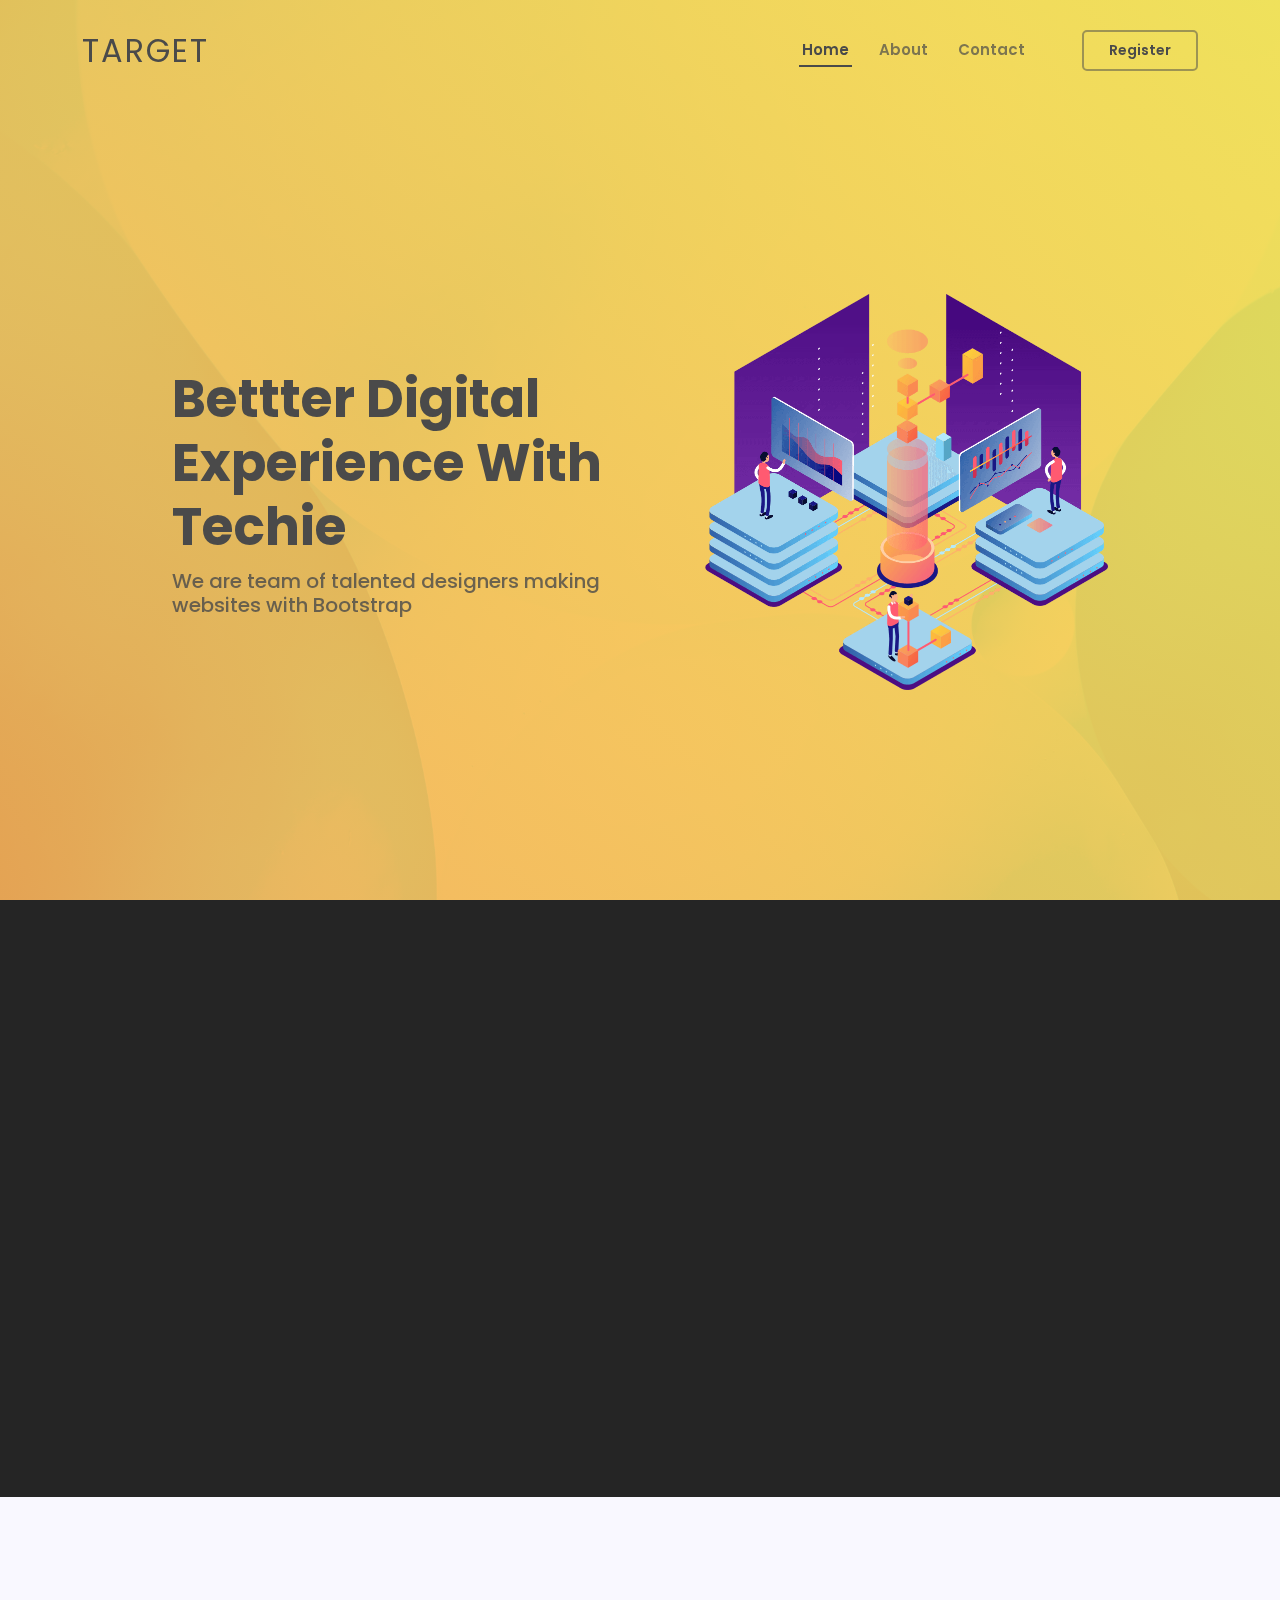
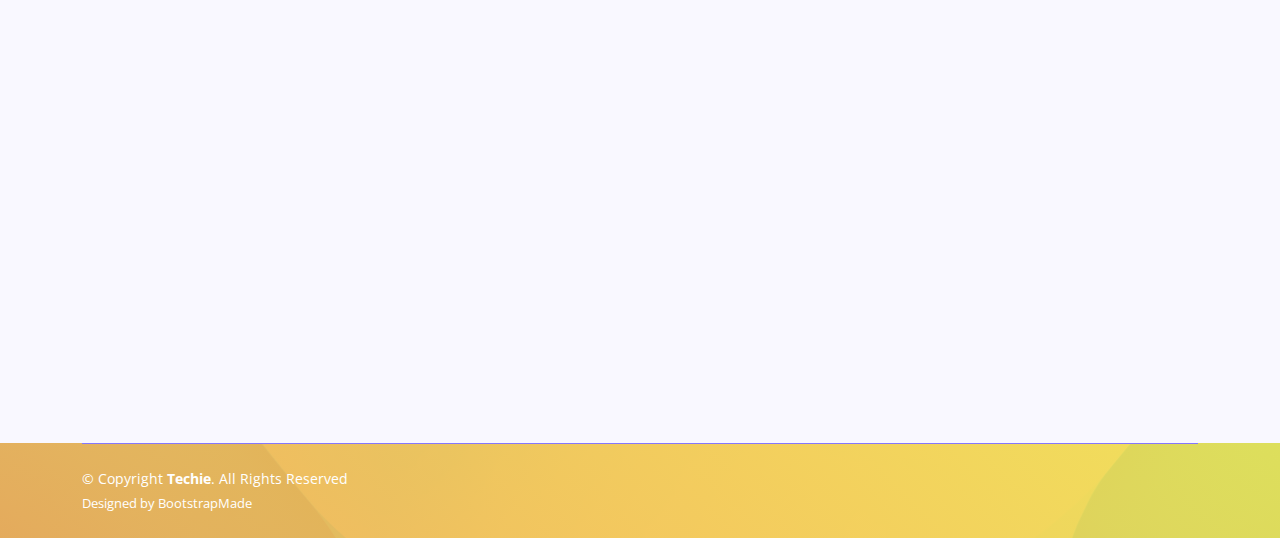
<file: index.html>
<!DOCTYPE html>
<html lang="en">

<head>
  <meta charset="utf-8">
  <meta content="width=device-width, initial-scale=1.0" name="viewport">

  <title>Techie Bootstrap Template - Index</title>
  <meta content="" name="description">
  <meta content="" name="keywords">

  <!-- Favicons -->
  <link href="assets/img/favicon.png" rel="icon">
  <link href="assets/img/apple-touch-icon.png" rel="apple-touch-icon">

  <!-- Google Fonts -->
  <link href="https://fonts.googleapis.com/css?family=Open+Sans:300,300i,400,400i,600,600i,700,700i|Roboto:300,300i,400,400i,500,500i,600,600i,700,700i|Poppins:300,300i,400,400i,500,500i,600,600i,700,700i" rel="stylesheet">

  <!-- Vendor CSS Files -->
  <link href="assets/vendor/aos/aos.css" rel="stylesheet">
  <link href="assets/vendor/bootstrap/css/bootstrap.min.css" rel="stylesheet">
  <link href="assets/vendor/bootstrap-icons/bootstrap-icons.css" rel="stylesheet">
  <link href="assets/vendor/boxicons/css/boxicons.min.css" rel="stylesheet">
  <link href="assets/vendor/glightbox/css/glightbox.min.css" rel="stylesheet">
  <link href="assets/vendor/swiper/swiper-bundle.min.css" rel="stylesheet">

  <!-- Template Main CSS File -->
  <link href="assets/css/style.css" rel="stylesheet">

  <!-- =======================================================
  * Template Name: Techie - v4.0.1
  * Template URL: https://bootstrapmade.com/techie-free-skin-bootstrap-3/
  * Author: BootstrapMade.com
  * License: https://bootstrapmade.com/license/
  ======================================================== -->
</head>

<body>

  <!-- ======= Header ======= -->
  <header id="header" class="fixed-top ">
    <div class="container d-flex align-items-center justify-content-between">
      <h1 class="logo"><a href="index.html">TARGET</a></h1>
      <!-- Uncomment below if you prefer to use an image logo -->
      <!-- <a href="index.html" class="logo"><img src="assets/img/logo.png" alt="" class="img-fluid"></a>-->

      <nav id="navbar" class="navbar">
        <ul>
          <li><a class="nav-link scrollto active" href="#hero">Home</a></li>
          <li><a class="nav-link scrollto" href="#about">About</a></li>
          <li><a class="nav-link scrollto" href="#contact">Contact</a></li>
          <li><a class="getstarted scrollto" href="#about">Register</a></li>
        </ul>
        <i class="bi bi-list mobile-nav-toggle"></i>
      </nav><!-- .navbar -->

    </div>
  </header><!-- End Header -->

  <!-- ======= Hero Section ======= -->
  <section id="hero" class="d-flex align-items-center">

    <div class="container-fluid" data-aos="fade-up">
      <div class="row justify-content-center">
        <div class="col-xl-5 col-lg-6 pt-3 pt-lg-0 order-2 order-lg-1 d-flex flex-column justify-content-center">
          <h1>Bettter Digital Experience With Techie</h1>
          <h2>We are team of talented designers making websites with Bootstrap</h2>
          <!--<div><a href="#about" class="btn-get-started scrollto">Get Started</a></div>-->
        </div>
        <div class="col-xl-4 col-lg-6 order-1 order-lg-2 hero-img" data-aos="zoom-in" data-aos-delay="150">
          <img src="assets/img/hero-img.png" class="img-fluid animated" alt="">
        </div>
      </div>
    </div>

  </section><!-- End Hero -->

  <main id="main">

    <!-- ======= About Section ======= -->
    <section id="about" class="about">
      <div class="container">

        <div class="row">
          <div class="col-lg-6 order-1 order-lg-2" data-aos="zoom-in" data-aos-delay="150">
            <img src="assets/img/about.jpg" class="img-fluid" alt="">
          </div>
          <div class="col-lg-6 pt-4 pt-lg-0 order-2 order-lg-1 content" data-aos="fade-right">
            <h3>Voluptatem dignissimos provident quasi corporis</h3>
            <p class="font-italic">
              Lorem ipsum dolor sit amet, consectetur adipiscing elit, sed do eiusmod tempor incididunt ut labore et dolore
              magna aliqua.
            </p>
            <a href="#" class="read-more">Read More <i class="bi bi-long-arrow-right"></i></a>
          </div>
        </div>

      </div>
    </section><!-- End About Section -->

    <!-- ======= Contact Section ======= -->
    <section id="contact" class="contact section-bg">
      <div class="container" data-aos="fade-up">

        <div class="section-title">
          <h2>Contact</h2>
          <p>Magnam dolores commodi suscipit. Necessitatibus eius consequatur ex aliquid fuga eum quidem. Sit sint consectetur velit. Quisquam quos quisquam cupiditate. Et nemo qui impedit suscipit alias ea. Quia fugiat sit in iste officiis commodi quidem hic quas.</p>
        </div>

        <div class="row">
          <div class="col-lg-6">
            <div class="info-box mb-4">
              <i class="bx bx-map"></i>
              <h3>Our Address</h3>
              <p>A108 Adam Street, New York, NY 535022</p>
            </div>
          </div>

          <div class="col-lg-3 col-md-6">
            <div class="info-box  mb-4">
              <i class="bx bx-envelope"></i>
              <h3>Email Us</h3>
              <p>contact@example.com</p>
            </div>
          </div>

          <div class="col-lg-3 col-md-6">
            <div class="info-box  mb-4">
              <i class="bx bx-phone-call"></i>
              <h3>Call Us</h3>
              <p>+1 5589 55488 55</p>
            </div>
          </div>

        </div>
      </div>
    </section><!-- End Contact Section -->

  </main><!-- End #main -->

  <!-- ======= Footer ======= -->
  <footer id="footer">

    <div class="container">

      <div class="copyright-wrap d-md-flex py-4">
        <div class="me-md-auto text-center text-md-start">
          <div class="copyright">
            &copy; Copyright <strong><span>Techie</span></strong>. All Rights Reserved
          </div>
          <div class="credits">
            <!-- All the links in the footer should remain intact. -->
            <!-- You can delete the links only if you purchased the pro version. -->
            <!-- Licensing information: https://bootstrapmade.com/license/ -->
            <!-- Purchase the pro version with working PHP/AJAX contact form: https://bootstrapmade.com/techie-free-skin-bootstrap-3/ -->
            Designed by <a href="https://bootstrapmade.com/">BootstrapMade</a>
          </div>
        </div>
        <!--
        <div class="social-links text-center text-md-right pt-3 pt-md-0">
          <a href="#" class="twitter"><i class="bx bxl-twitter"></i></a>
          <a href="#" class="facebook"><i class="bx bxl-facebook"></i></a>
          <a href="#" class="instagram"><i class="bx bxl-instagram"></i></a>
          <a href="#" class="google-plus"><i class="bx bxl-skype"></i></a>
          <a href="#" class="linkedin"><i class="bx bxl-linkedin"></i></a>
        </div>
      -->
      </div>

    </div>
  </footer><!-- End Footer -->

  <a href="#" class="back-to-top d-flex align-items-center justify-content-center"><i class="bi bi-arrow-up-short"></i></a>
  <div id="preloader"></div>

  <!-- Vendor JS Files -->
  <script src="assets/vendor/aos/aos.js"></script>
  <script src="assets/vendor/bootstrap/js/bootstrap.bundle.min.js"></script>
  <script src="assets/vendor/glightbox/js/glightbox.min.js"></script>
  <script src="assets/vendor/isotope-layout/isotope.pkgd.min.js"></script>
  <script src="assets/vendor/php-email-form/validate.js"></script>
  <script src="assets/vendor/purecounter/purecounter.js"></script>
  <script src="assets/vendor/swiper/swiper-bundle.min.js"></script>

  <!-- Template Main JS File -->
  <script src="assets/js/main.js"></script>

</body>

</html>
</file>
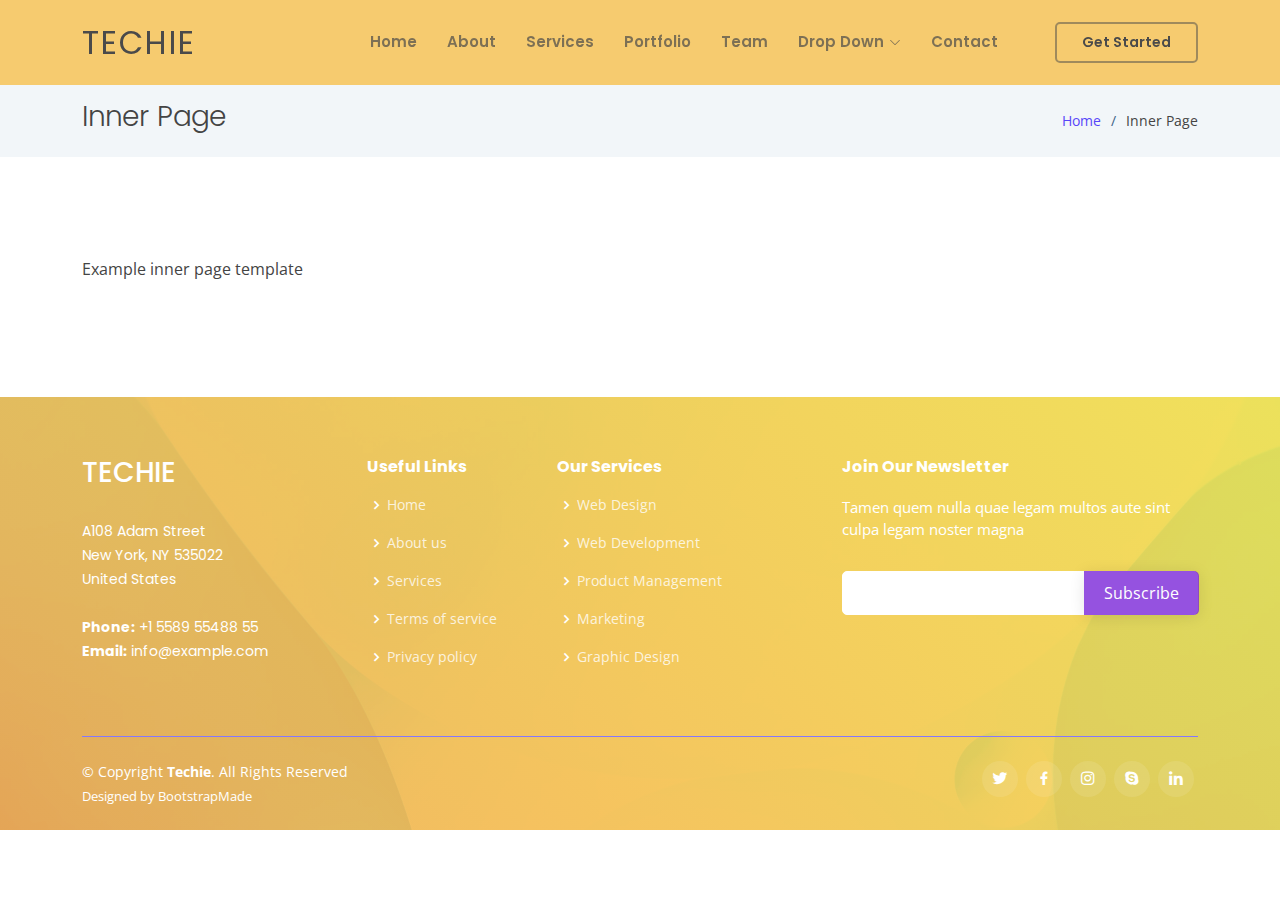
<file: inner-page.html>
<!DOCTYPE html>
<html lang="en">

<head>
  <meta charset="utf-8">
  <meta content="width=device-width, initial-scale=1.0" name="viewport">

  <title>Inner Page - Techie Bootstrap Template</title>
  <meta content="" name="description">
  <meta content="" name="keywords">

  <!-- Favicons -->
  <link href="assets/img/favicon.png" rel="icon">
  <link href="assets/img/apple-touch-icon.png" rel="apple-touch-icon">

  <!-- Google Fonts -->
  <link href="https://fonts.googleapis.com/css?family=Open+Sans:300,300i,400,400i,600,600i,700,700i|Roboto:300,300i,400,400i,500,500i,600,600i,700,700i|Poppins:300,300i,400,400i,500,500i,600,600i,700,700i" rel="stylesheet">

  <!-- Vendor CSS Files -->
  <link href="assets/vendor/aos/aos.css" rel="stylesheet">
  <link href="assets/vendor/bootstrap/css/bootstrap.min.css" rel="stylesheet">
  <link href="assets/vendor/bootstrap-icons/bootstrap-icons.css" rel="stylesheet">
  <link href="assets/vendor/boxicons/css/boxicons.min.css" rel="stylesheet">
  <link href="assets/vendor/glightbox/css/glightbox.min.css" rel="stylesheet">
  <link href="assets/vendor/swiper/swiper-bundle.min.css" rel="stylesheet">

  <!-- Template Main CSS File -->
  <link href="assets/css/style.css" rel="stylesheet">

  <!-- =======================================================
  * Template Name: Techie - v4.0.1
  * Template URL: https://bootstrapmade.com/techie-free-skin-bootstrap-3/
  * Author: BootstrapMade.com
  * License: https://bootstrapmade.com/license/
  ======================================================== -->
</head>

<body>

  <!-- ======= Header ======= -->
  <header id="header" class="fixed-top header-inner-pages">
    <div class="container d-flex align-items-center justify-content-between">
      <h1 class="logo"><a href="index.html">Techie</a></h1>
      <!-- Uncomment below if you prefer to use an image logo -->
      <!-- <a href="index.html" class="logo"><img src="assets/img/logo.png" alt="" class="img-fluid"></a>-->

      <nav id="navbar" class="navbar">
        <ul>
          <li><a class="nav-link scrollto " href="#hero">Home</a></li>
          <li><a class="nav-link scrollto" href="#about">About</a></li>
          <li><a class="nav-link scrollto" href="#services">Services</a></li>
          <li><a class="nav-link scrollto " href="#portfolio">Portfolio</a></li>
          <li><a class="nav-link scrollto" href="#team">Team</a></li>
          <li class="dropdown"><a href="#"><span>Drop Down</span> <i class="bi bi-chevron-down"></i></a>
            <ul>
              <li><a href="#">Drop Down 1</a></li>
              <li class="dropdown"><a href="#"><span>Deep Drop Down</span> <i class="bi bi-chevron-right"></i></a>
                <ul>
                  <li><a href="#">Deep Drop Down 1</a></li>
                  <li><a href="#">Deep Drop Down 2</a></li>
                  <li><a href="#">Deep Drop Down 3</a></li>
                  <li><a href="#">Deep Drop Down 4</a></li>
                  <li><a href="#">Deep Drop Down 5</a></li>
                </ul>
              </li>
              <li><a href="#">Drop Down 2</a></li>
              <li><a href="#">Drop Down 3</a></li>
              <li><a href="#">Drop Down 4</a></li>
            </ul>
          </li>
          <li><a class="nav-link scrollto" href="#contact">Contact</a></li>
          <li><a class="getstarted scrollto" href="#about">Get Started</a></li>
        </ul>
        <i class="bi bi-list mobile-nav-toggle"></i>
      </nav><!-- .navbar -->

    </div>
  </header><!-- End Header -->

  <main id="main">

    <!-- ======= Breadcrumbs ======= -->
    <section class="breadcrumbs">
      <div class="container">

        <div class="d-flex justify-content-between align-items-center">
          <h2>Inner Page</h2>
          <ol>
            <li><a href="index.html">Home</a></li>
            <li>Inner Page</li>
          </ol>
        </div>

      </div>
    </section><!-- End Breadcrumbs -->

    <section class="inner-page">
      <div class="container">
        <p>
          Example inner page template
        </p>
      </div>
    </section>

  </main><!-- End #main -->

  <!-- ======= Footer ======= -->
  <footer id="footer">

    <div class="footer-top">
      <div class="container">
        <div class="row">

          <div class="col-lg-3 col-md-6 footer-contact">
            <h3>Techie</h3>
            <p>
              A108 Adam Street <br>
              New York, NY 535022<br>
              United States <br><br>
              <strong>Phone:</strong> +1 5589 55488 55<br>
              <strong>Email:</strong> info@example.com<br>
            </p>
          </div>

          <div class="col-lg-2 col-md-6 footer-links">
            <h4>Useful Links</h4>
            <ul>
              <li><i class="bx bx-chevron-right"></i> <a href="#">Home</a></li>
              <li><i class="bx bx-chevron-right"></i> <a href="#">About us</a></li>
              <li><i class="bx bx-chevron-right"></i> <a href="#">Services</a></li>
              <li><i class="bx bx-chevron-right"></i> <a href="#">Terms of service</a></li>
              <li><i class="bx bx-chevron-right"></i> <a href="#">Privacy policy</a></li>
            </ul>
          </div>

          <div class="col-lg-3 col-md-6 footer-links">
            <h4>Our Services</h4>
            <ul>
              <li><i class="bx bx-chevron-right"></i> <a href="#">Web Design</a></li>
              <li><i class="bx bx-chevron-right"></i> <a href="#">Web Development</a></li>
              <li><i class="bx bx-chevron-right"></i> <a href="#">Product Management</a></li>
              <li><i class="bx bx-chevron-right"></i> <a href="#">Marketing</a></li>
              <li><i class="bx bx-chevron-right"></i> <a href="#">Graphic Design</a></li>
            </ul>
          </div>

          <div class="col-lg-4 col-md-6 footer-newsletter">
            <h4>Join Our Newsletter</h4>
            <p>Tamen quem nulla quae legam multos aute sint culpa legam noster magna</p>
            <form action="" method="post">
              <input type="email" name="email"><input type="submit" value="Subscribe">
            </form>
          </div>

        </div>
      </div>
    </div>

    <div class="container">

      <div class="copyright-wrap d-md-flex py-4">
        <div class="me-md-auto text-center text-md-start">
          <div class="copyright">
            &copy; Copyright <strong><span>Techie</span></strong>. All Rights Reserved
          </div>
          <div class="credits">
            <!-- All the links in the footer should remain intact. -->
            <!-- You can delete the links only if you purchased the pro version. -->
            <!-- Licensing information: https://bootstrapmade.com/license/ -->
            <!-- Purchase the pro version with working PHP/AJAX contact form: https://bootstrapmade.com/techie-free-skin-bootstrap-3/ -->
            Designed by <a href="https://bootstrapmade.com/">BootstrapMade</a>
          </div>
        </div>
        <div class="social-links text-center text-md-right pt-3 pt-md-0">
          <a href="#" class="twitter"><i class="bx bxl-twitter"></i></a>
          <a href="#" class="facebook"><i class="bx bxl-facebook"></i></a>
          <a href="#" class="instagram"><i class="bx bxl-instagram"></i></a>
          <a href="#" class="google-plus"><i class="bx bxl-skype"></i></a>
          <a href="#" class="linkedin"><i class="bx bxl-linkedin"></i></a>
        </div>
      </div>

    </div>
  </footer><!-- End Footer -->

  <a href="#" class="back-to-top d-flex align-items-center justify-content-center"><i class="bi bi-arrow-up-short"></i></a>
  <div id="preloader"></div>

  <!-- Vendor JS Files -->
  <script src="assets/vendor/aos/aos.js"></script>
  <script src="assets/vendor/bootstrap/js/bootstrap.bundle.min.js"></script>
  <script src="assets/vendor/glightbox/js/glightbox.min.js"></script>
  <script src="assets/vendor/isotope-layout/isotope.pkgd.min.js"></script>
  <script src="assets/vendor/php-email-form/validate.js"></script>
  <script src="assets/vendor/purecounter/purecounter.js"></script>
  <script src="assets/vendor/swiper/swiper-bundle.min.js"></script>

  <!-- Template Main JS File -->
  <script src="assets/js/main.js"></script>

</body>

</html>
</file>
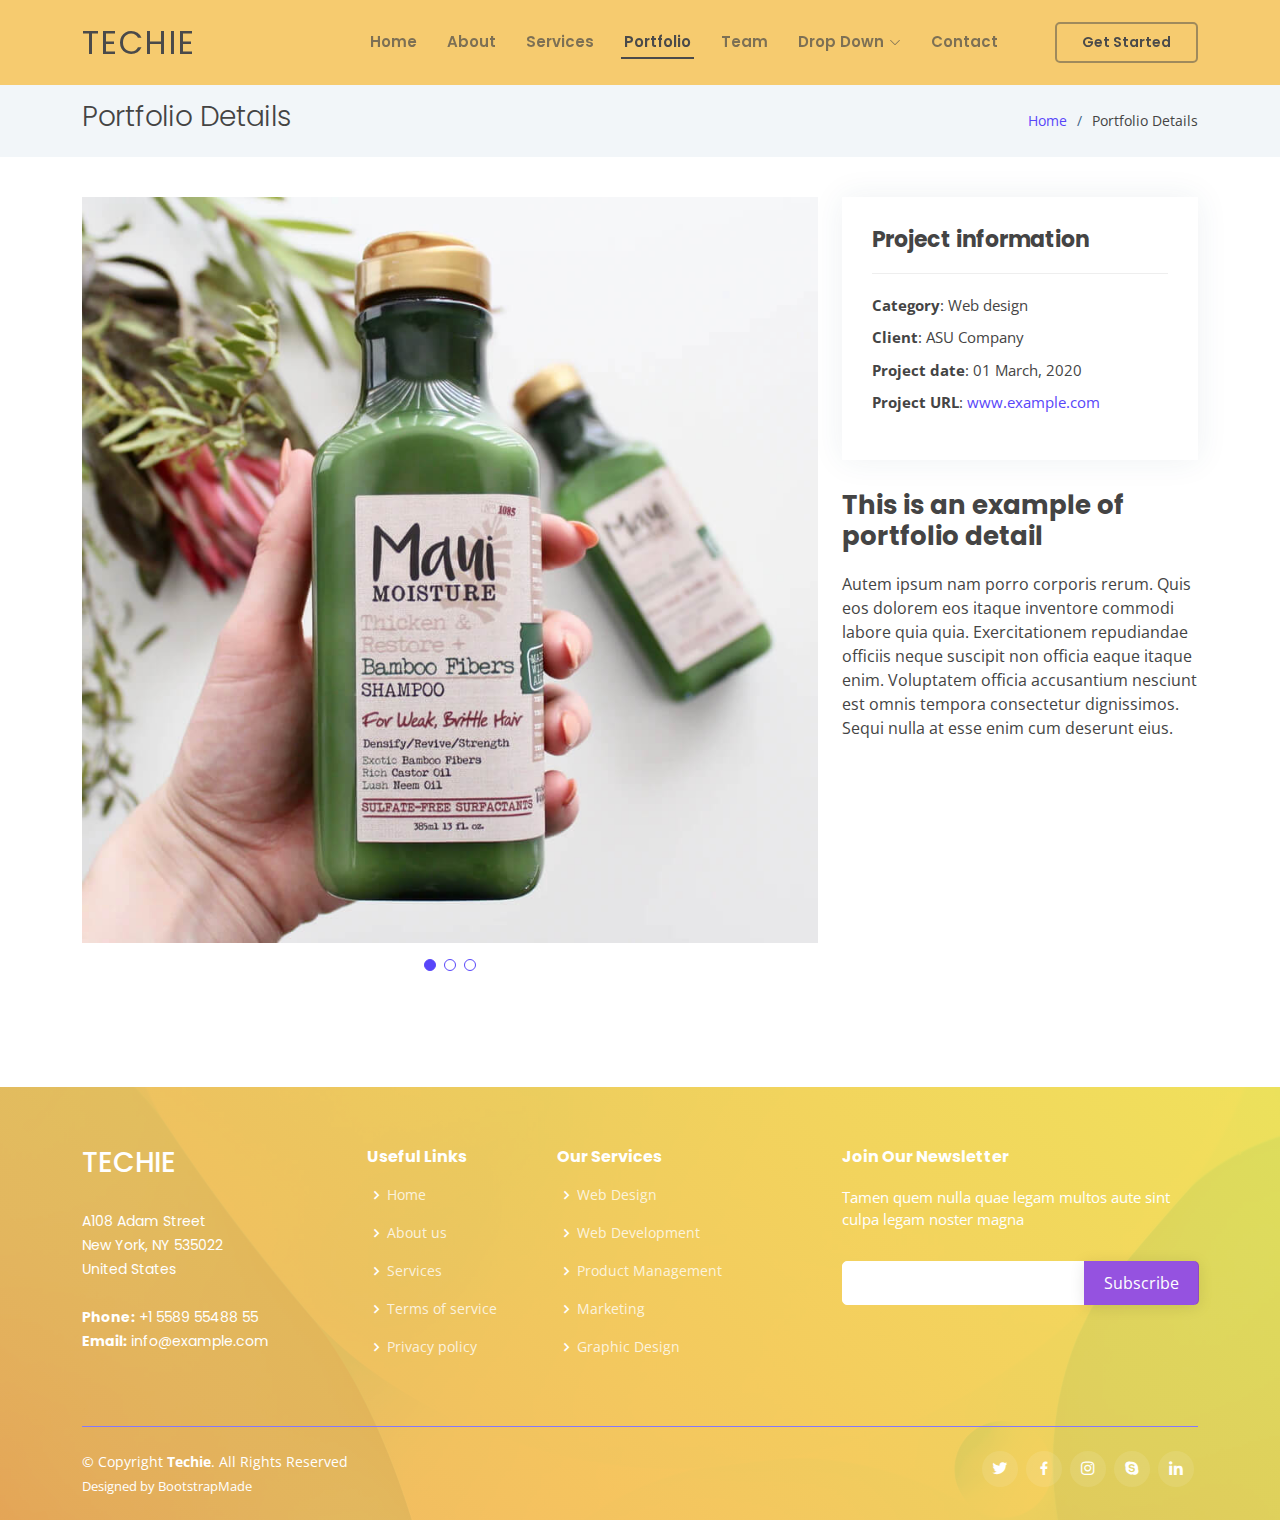
<file: portfolio-details.html>
<!DOCTYPE html>
<html lang="en">

<head>
  <meta charset="utf-8">
  <meta content="width=device-width, initial-scale=1.0" name="viewport">

  <title>Portfolio Details - Techie Bootstrap Template</title>
  <meta content="" name="description">
  <meta content="" name="keywords">

  <!-- Favicons -->
  <link href="assets/img/favicon.png" rel="icon">
  <link href="assets/img/apple-touch-icon.png" rel="apple-touch-icon">

  <!-- Google Fonts -->
  <link href="https://fonts.googleapis.com/css?family=Open+Sans:300,300i,400,400i,600,600i,700,700i|Roboto:300,300i,400,400i,500,500i,600,600i,700,700i|Poppins:300,300i,400,400i,500,500i,600,600i,700,700i" rel="stylesheet">

  <!-- Vendor CSS Files -->
  <link href="assets/vendor/aos/aos.css" rel="stylesheet">
  <link href="assets/vendor/bootstrap/css/bootstrap.min.css" rel="stylesheet">
  <link href="assets/vendor/bootstrap-icons/bootstrap-icons.css" rel="stylesheet">
  <link href="assets/vendor/boxicons/css/boxicons.min.css" rel="stylesheet">
  <link href="assets/vendor/glightbox/css/glightbox.min.css" rel="stylesheet">
  <link href="assets/vendor/swiper/swiper-bundle.min.css" rel="stylesheet">

  <!-- Template Main CSS File -->
  <link href="assets/css/style.css" rel="stylesheet">

  <!-- =======================================================
  * Template Name: Techie - v4.0.1
  * Template URL: https://bootstrapmade.com/techie-free-skin-bootstrap-3/
  * Author: BootstrapMade.com
  * License: https://bootstrapmade.com/license/
  ======================================================== -->
</head>

<body>

  <!-- ======= Header ======= -->
  <header id="header" class="fixed-top header-inner-pages">
    <div class="container d-flex align-items-center justify-content-between">
      <h1 class="logo"><a href="index.html">Techie</a></h1>
      <!-- Uncomment below if you prefer to use an image logo -->
      <!-- <a href="index.html" class="logo"><img src="assets/img/logo.png" alt="" class="img-fluid"></a>-->

      <nav id="navbar" class="navbar">
        <ul>
          <li><a class="nav-link scrollto " href="#hero">Home</a></li>
          <li><a class="nav-link scrollto" href="#about">About</a></li>
          <li><a class="nav-link scrollto" href="#services">Services</a></li>
          <li><a class="nav-link scrollto active" href="#portfolio">Portfolio</a></li>
          <li><a class="nav-link scrollto" href="#team">Team</a></li>
          <li class="dropdown"><a href="#"><span>Drop Down</span> <i class="bi bi-chevron-down"></i></a>
            <ul>
              <li><a href="#">Drop Down 1</a></li>
              <li class="dropdown"><a href="#"><span>Deep Drop Down</span> <i class="bi bi-chevron-right"></i></a>
                <ul>
                  <li><a href="#">Deep Drop Down 1</a></li>
                  <li><a href="#">Deep Drop Down 2</a></li>
                  <li><a href="#">Deep Drop Down 3</a></li>
                  <li><a href="#">Deep Drop Down 4</a></li>
                  <li><a href="#">Deep Drop Down 5</a></li>
                </ul>
              </li>
              <li><a href="#">Drop Down 2</a></li>
              <li><a href="#">Drop Down 3</a></li>
              <li><a href="#">Drop Down 4</a></li>
            </ul>
          </li>
          <li><a class="nav-link scrollto" href="#contact">Contact</a></li>
          <li><a class="getstarted scrollto" href="#about">Get Started</a></li>
        </ul>
        <i class="bi bi-list mobile-nav-toggle"></i>
      </nav><!-- .navbar -->

    </div>
  </header><!-- End Header -->

  <main id="main">

    <!-- ======= Breadcrumbs ======= -->
    <section id="breadcrumbs" class="breadcrumbs">
      <div class="container">

        <div class="d-flex justify-content-between align-items-center">
          <h2>Portfolio Details</h2>
          <ol>
            <li><a href="index.html">Home</a></li>
            <li>Portfolio Details</li>
          </ol>
        </div>

      </div>
    </section><!-- End Breadcrumbs -->

    <!-- ======= Portfolio Details Section ======= -->
    <section id="portfolio-details" class="portfolio-details">
      <div class="container">

        <div class="row gy-4">

          <div class="col-lg-8">
            <div class="portfolio-details-slider swiper-container">
              <div class="swiper-wrapper align-items-center">

                <div class="swiper-slide">
                  <img src="assets/img/portfolio/portfolio-1.jpg" alt="">
                </div>

                <div class="swiper-slide">
                  <img src="assets/img/portfolio/portfolio-2.jpg" alt="">
                </div>

                <div class="swiper-slide">
                  <img src="assets/img/portfolio/portfolio-3.jpg" alt="">
                </div>

              </div>
              <div class="swiper-pagination"></div>
            </div>
          </div>

          <div class="col-lg-4">
            <div class="portfolio-info">
              <h3>Project information</h3>
              <ul>
                <li><strong>Category</strong>: Web design</li>
                <li><strong>Client</strong>: ASU Company</li>
                <li><strong>Project date</strong>: 01 March, 2020</li>
                <li><strong>Project URL</strong>: <a href="#">www.example.com</a></li>
              </ul>
            </div>
            <div class="portfolio-description">
              <h2>This is an example of portfolio detail</h2>
              <p>
                Autem ipsum nam porro corporis rerum. Quis eos dolorem eos itaque inventore commodi labore quia quia. Exercitationem repudiandae officiis neque suscipit non officia eaque itaque enim. Voluptatem officia accusantium nesciunt est omnis tempora consectetur dignissimos. Sequi nulla at esse enim cum deserunt eius.
              </p>
            </div>
          </div>

        </div>

      </div>
    </section><!-- End Portfolio Details Section -->

  </main><!-- End #main -->

  <!-- ======= Footer ======= -->
  <footer id="footer">

    <div class="footer-top">
      <div class="container">
        <div class="row">

          <div class="col-lg-3 col-md-6 footer-contact">
            <h3>Techie</h3>
            <p>
              A108 Adam Street <br>
              New York, NY 535022<br>
              United States <br><br>
              <strong>Phone:</strong> +1 5589 55488 55<br>
              <strong>Email:</strong> info@example.com<br>
            </p>
          </div>

          <div class="col-lg-2 col-md-6 footer-links">
            <h4>Useful Links</h4>
            <ul>
              <li><i class="bx bx-chevron-right"></i> <a href="#">Home</a></li>
              <li><i class="bx bx-chevron-right"></i> <a href="#">About us</a></li>
              <li><i class="bx bx-chevron-right"></i> <a href="#">Services</a></li>
              <li><i class="bx bx-chevron-right"></i> <a href="#">Terms of service</a></li>
              <li><i class="bx bx-chevron-right"></i> <a href="#">Privacy policy</a></li>
            </ul>
          </div>

          <div class="col-lg-3 col-md-6 footer-links">
            <h4>Our Services</h4>
            <ul>
              <li><i class="bx bx-chevron-right"></i> <a href="#">Web Design</a></li>
              <li><i class="bx bx-chevron-right"></i> <a href="#">Web Development</a></li>
              <li><i class="bx bx-chevron-right"></i> <a href="#">Product Management</a></li>
              <li><i class="bx bx-chevron-right"></i> <a href="#">Marketing</a></li>
              <li><i class="bx bx-chevron-right"></i> <a href="#">Graphic Design</a></li>
            </ul>
          </div>

          <div class="col-lg-4 col-md-6 footer-newsletter">
            <h4>Join Our Newsletter</h4>
            <p>Tamen quem nulla quae legam multos aute sint culpa legam noster magna</p>
            <form action="" method="post">
              <input type="email" name="email"><input type="submit" value="Subscribe">
            </form>
          </div>

        </div>
      </div>
    </div>

    <div class="container">

      <div class="copyright-wrap d-md-flex py-4">
        <div class="me-md-auto text-center text-md-start">
          <div class="copyright">
            &copy; Copyright <strong><span>Techie</span></strong>. All Rights Reserved
          </div>
          <div class="credits">
            <!-- All the links in the footer should remain intact. -->
            <!-- You can delete the links only if you purchased the pro version. -->
            <!-- Licensing information: https://bootstrapmade.com/license/ -->
            <!-- Purchase the pro version with working PHP/AJAX contact form: https://bootstrapmade.com/techie-free-skin-bootstrap-3/ -->
            Designed by <a href="https://bootstrapmade.com/">BootstrapMade</a>
          </div>
        </div>
        <div class="social-links text-center text-md-right pt-3 pt-md-0">
          <a href="#" class="twitter"><i class="bx bxl-twitter"></i></a>
          <a href="#" class="facebook"><i class="bx bxl-facebook"></i></a>
          <a href="#" class="instagram"><i class="bx bxl-instagram"></i></a>
          <a href="#" class="google-plus"><i class="bx bxl-skype"></i></a>
          <a href="#" class="linkedin"><i class="bx bxl-linkedin"></i></a>
        </div>
      </div>

    </div>
  </footer><!-- End Footer -->

  <a href="#" class="back-to-top d-flex align-items-center justify-content-center"><i class="bi bi-arrow-up-short"></i></a>
  <div id="preloader"></div>

  <!-- Vendor JS Files -->
  <script src="assets/vendor/aos/aos.js"></script>
  <script src="assets/vendor/bootstrap/js/bootstrap.bundle.min.js"></script>
  <script src="assets/vendor/glightbox/js/glightbox.min.js"></script>
  <script src="assets/vendor/isotope-layout/isotope.pkgd.min.js"></script>
  <script src="assets/vendor/php-email-form/validate.js"></script>
  <script src="assets/vendor/purecounter/purecounter.js"></script>
  <script src="assets/vendor/swiper/swiper-bundle.min.js"></script>

  <!-- Template Main JS File -->
  <script src="assets/js/main.js"></script>

</body>

</html>
</file>
<file: assets/css/style.css>
/**
* Template Name: Techie - v4.0.1
* Template URL: https://bootstrapmade.com/techie-free-skin-bootstrap-3/
* Author: BootstrapMade.com
* License: https://bootstrapmade.com/license/
*/

/*--------------------------------------------------------------
# General
--------------------------------------------------------------*/
body {
  font-family: "Open Sans", sans-serif;
  color: #444444;
}

a {
  color: #5846f9;
  text-decoration: none;
}

a:hover {
  color: #8577fb;
  text-decoration: none;
}

h1,
h2,
h3,
h4,
h5,
h6 {
  font-family: "Poppins", sans-serif;
}

/*--------------------------------------------------------------
# Back to top button
--------------------------------------------------------------*/
.back-to-top {
  position: fixed;
  visibility: hidden;
  opacity: 0;
  right: 15px;
  bottom: 15px;
  z-index: 996;
  background: #5846f9;
  width: 40px;
  height: 40px;
  border-radius: 4px;
  transition: all 0.4s;
}

.back-to-top i {
  font-size: 28px;
  color: #fff;
  line-height: 0;
}

.back-to-top:hover {
  background: #7b27d8;
  color: #fff;
}

.back-to-top.active {
  visibility: visible;
  opacity: 1;
}

/*--------------------------------------------------------------
# Preloader
--------------------------------------------------------------*/
#preloader {
  position: fixed;
  top: 0;
  left: 0;
  right: 0;
  bottom: 0;
  z-index: 9999;
  overflow: hidden;
  background: #fff;
}

#preloader:before {
  content: "";
  position: fixed;
  top: calc(50% - 30px);
  left: calc(50% - 30px);
  border: 6px solid #5846f9;
  border-top-color: #e7e4fe;
  border-radius: 50%;
  width: 60px;
  height: 60px;
  -webkit-animation: animate-preloader 1s linear infinite;
  animation: animate-preloader 1s linear infinite;
}

@-webkit-keyframes animate-preloader {
  0% {
    transform: rotate(0deg);
  }
  100% {
    transform: rotate(360deg);
  }
}

@keyframes animate-preloader {
  0% {
    transform: rotate(0deg);
  }
  100% {
    transform: rotate(360deg);
  }
}

/*--------------------------------------------------------------
# Disable aos animation delay on mobile devices
--------------------------------------------------------------*/
@media screen and (max-width: 768px) {
  [data-aos-delay] {
    transition-delay: 0 !important;
  }
}

/*--------------------------------------------------------------
# Header
--------------------------------------------------------------*/
#header {
  transition: all 0.5s;
  z-index: 997;
  padding: 20px 0;
}

#header.header-scrolled,
#header.header-inner-pages {
  background: rgba(245, 197, 95, 0.9);
  padding: 12px 0;
}

#header .logo {
  font-size: 32px;
  margin: 0;
  padding: 0;
  line-height: 1;
  font-weight: 400;
  letter-spacing: 2px;
  text-transform: uppercase;
}

#header .logo a {
  color: #4a4a4a;
}

#header .logo img {
  max-height: 40px;
}

/*--------------------------------------------------------------
# Navigation Menu
--------------------------------------------------------------*/
/**
* Desktop Navigation 
*/
.navbar {
  padding: 0;
}

.navbar ul {
  margin: 0;
  padding: 0;
  display: flex;
  list-style: none;
  align-items: center;
}

.navbar li {
  position: relative;
}

.navbar > ul > li {
  padding: 10px 0 10px 24px;
}

.navbar a {
  display: flex;
  align-items: center;
  justify-content: space-between;
  padding: 0 3px;
  font-family: "Poppins", sans-serif;
  font-size: 15px;
  font-weight: 600;
  color: rgba(74, 74, 74, 0.7);
  white-space: nowrap;
  transition: 0.3s;
  position: relative;
}

.navbar a i {
  font-size: 12px;
  line-height: 0;
  margin-left: 5px;
}

.navbar > ul > li > a:before {
  content: "";
  position: absolute;
  width: 100%;
  height: 2px;
  bottom: -5px;
  left: 0;
  background-color: #4a4a4a;
  visibility: hidden;
  width: 0px;
  transition: all 0.3s ease-in-out 0s;
}

.navbar a:hover:before,
.navbar li:hover > a:before,
.navbar .active:before {
  visibility: visible;
  width: 100%;
}

.navbar a:hover,
.navbar .active,
.navbar li:hover > a {
  color: #4a4a4a;
}

.navbar .getstarted {
  padding: 8px 25px;
  margin-left: 30px;
  border-radius: 5px;
  color: #4a4a4a;
  transition: 0.3s;
  font-size: 14px;
  font-weight: 600;
  border: 2px solid rgba(74, 74, 74, 0.5);
}

.navbar .getstarted:hover {
  color: #4a4a4a;
  border-color: #4a4a4a;
}

.navbar .getstarted:before,
.navbar li:hover > .getstarted:before {
  visibility: hidden;
}

.navbar .dropdown ul {
  display: block;
  position: absolute;
  left: 24px;
  top: calc(100% + 30px);
  margin: 0;
  padding: 10px 0;
  z-index: 99;
  opacity: 0;
  visibility: hidden;
  background: #fff;
  box-shadow: 0px 0px 30px rgba(127, 137, 161, 0.25);
  transition: 0.3s;
}

.navbar .dropdown ul li {
  min-width: 200px;
}

.navbar .dropdown ul a {
  padding: 10px 20px;
  font-size: 14px;
  color: #2c4964;
}

.navbar .dropdown ul a i {
  font-size: 12px;
}

.navbar .dropdown ul a:hover,
.navbar .dropdown ul .active:hover,
.navbar .dropdown ul li:hover > a {
  color: #5846f9;
}

.navbar .dropdown:hover > ul {
  opacity: 1;
  top: 100%;
  visibility: visible;
}

.navbar .dropdown .dropdown ul {
  top: 0;
  left: calc(100% - 30px);
  visibility: hidden;
}

.navbar .dropdown .dropdown:hover > ul {
  opacity: 1;
  top: 0;
  left: 100%;
  visibility: visible;
}

@media (max-width: 1366px) {
  .navbar .dropdown .dropdown ul {
    left: -90%;
  }
  .navbar .dropdown .dropdown:hover > ul {
    left: -100%;
  }
}

/**
* Mobile Navigation 
*/
.mobile-nav-toggle {
  color: #fff;
  font-size: 28px;
  cursor: pointer;
  display: none;
  line-height: 0;
  transition: 0.5s;
}

@media (max-width: 991px) {
  .mobile-nav-toggle {
    display: block;
  }
  .navbar ul {
    display: none;
  }
}

.navbar-mobile {
  position: fixed;
  overflow: hidden;
  top: 0;
  right: 0;
  left: 0;
  bottom: 0;
  background: rgba(28, 47, 65, 0.9);
  transition: 0.3s;
  z-index: 999;
}

.navbar-mobile .mobile-nav-toggle {
  position: absolute;
  top: 15px;
  right: 15px;
}

.navbar-mobile ul {
  display: block;
  position: absolute;
  top: 55px;
  right: 15px;
  bottom: 15px;
  left: 15px;
  padding: 10px 0;
  background-color: #fff;
  overflow-y: auto;
  transition: 0.3s;
}

.navbar-mobile > ul > li {
  padding: 0;
}

.navbar-mobile a {
  padding: 10px 20px;
  font-size: 15px;
  color: #2c4964;
}

.navbar-mobile a:hover:before,
.navbar-mobile li:hover > a:before,
.navbar-mobile .active:before {
  visibility: hidden;
}

.navbar-mobile a:hover,
.navbar-mobile .active,
.navbar-mobile li:hover > a {
  color: #5846f9;
}

.navbar-mobile .getstarted {
  margin: 15px;
}

.navbar-mobile .dropdown ul {
  position: static;
  display: none;
  margin: 10px 20px;
  padding: 10px 0;
  z-index: 99;
  opacity: 1;
  visibility: visible;
  background: #fff;
  box-shadow: 0px 0px 30px rgba(127, 137, 161, 0.25);
}

.navbar-mobile .dropdown ul li {
  min-width: 200px;
}

.navbar-mobile .dropdown ul a {
  padding: 10px 20px;
}

.navbar-mobile .dropdown ul a i {
  font-size: 12px;
}

.navbar-mobile .dropdown ul a:hover,
.navbar-mobile .dropdown ul .active:hover,
.navbar-mobile .dropdown ul li:hover > a {
  color: #5846f9;
}

.navbar-mobile .dropdown > .dropdown-active {
  display: block;
}

/*--------------------------------------------------------------
# Hero Section
--------------------------------------------------------------*/
#hero {
  width: 100%;
  height: 100vh;
  background: linear-gradient(
      45deg,
      rgba(253, 172, 83, 0.9) 0%,
      rgba(245, 223, 77, 0.9) 100%
    ),
    url("../img/hero-bg.jpg") center center no-repeat;
  background-size: cover;
}

#hero .container,
#hero .container-fluid {
  padding-top: 84px;
}

#hero h1 {
  margin: 0;
  font-size: 52px;
  font-weight: 700;
  line-height: 64px;
  color: #4a4a4a;
}

#hero h2 {
  color: rgba(74, 74, 74, 0.8);
  margin: 10px 0 0 0;
  font-size: 20px;
}

#hero .btn-get-started {
  font-family: "Poppins", sans-serif;
  font-weight: 500;
  font-size: 16px;
  letter-spacing: 1px;
  display: inline-block;
  padding: 10px 28px;
  border-radius: 5px;
  transition: 0.5s;
  margin-top: 30px;
  color: #4a4a4a;
  border: 2px solid #4a4a4a;
}

#hero .btn-get-started:hover {
  background: #fff;
  color: #5846f9;
}

#hero .animated {
  animation: up-down 2s ease-in-out infinite alternate-reverse both;
}

@media (min-width: 1200px) {
  #hero {
    background-attachment: fixed;
  }
}

@media (max-width: 991px) {
  #hero {
    text-align: center;
  }
  #hero .container,
  #hero .container-fluid {
    padding-top: 68px;
  }
  #hero .animated {
    -webkit-animation: none;
    animation: none;
  }
  #hero .hero-img {
    text-align: center;
  }
  #hero .hero-img img {
    width: 50%;
  }
}

@media (max-width: 768px) {
  #hero h1 {
    font-size: 26px;
    line-height: 36px;
  }
  #hero h2 {
    font-size: 18px;
    line-height: 24px;
  }
  #hero .hero-img img {
    width: 60%;
  }
}

@media (max-width: 575px) {
  #hero .hero-img img {
    width: 80%;
  }
}

@media (max-width: 575px), (max-height: 600px) {
  #hero {
    height: auto;
  }
}

@-webkit-keyframes up-down {
  0% {
    transform: translateY(10px);
  }
  100% {
    transform: translateY(-10px);
  }
}

@keyframes up-down {
  0% {
    transform: translateY(10px);
  }
  100% {
    transform: translateY(-10px);
  }
}

/*--------------------------------------------------------------
# Sections General
--------------------------------------------------------------*/
section {
  padding: 100px 0;
  overflow: hidden;
}

.section-bg {
  background-color: #f9f8ff;
}

.section-title {
  text-align: center;
  padding-bottom: 30px;
}

.section-title h2 {
  font-size: 32px;
  font-weight: bold;
  text-transform: uppercase;
  margin-bottom: 20px;
  padding-bottom: 20px;
  position: relative;
}

.section-title h2::after {
  content: "";
  position: absolute;
  display: block;
  width: 50px;
  height: 3px;
  background: #5846f9;
  bottom: 0;
  left: calc(50% - 25px);
}

.section-title p {
  margin-bottom: 0;
}

/*--------------------------------------------------------------
# About
--------------------------------------------------------------*/
.about {
  background-color: #252525;
  color: #f5df4d;
  padding: 120px 0;
}

.about .content p {
  color: #fdac53;
  /*background: linear-gradient(to right, #fdac53, #f5df4d);
  -webkit-text-fill-color: transparent;
  -webkit-background-clip: text;*/
}

.about .content h3 {
  font-weight: 600;
  font-size: 32px;
  background: linear-gradient(to right, #fdac53, #f5df4d);
  -webkit-text-fill-color: transparent;
  -webkit-background-clip: text;
}

.about .content ul {
  list-style: none;
  padding: 0;
}

.about .content ul li {
  padding-bottom: 10px;
}

.about .content ul i {
  font-size: 20px;
  padding-right: 4px;
  color: #5846f9;
}

.about .content p:last-child {
  margin-bottom: 0;
}

.about .content .read-more {
  font-family: "Poppins", sans-serif;
  font-weight: 500;
  font-size: 16px;
  letter-spacing: 1px;
  display: inline-block;
  padding: 10px 50px 10px 28px;
  border-radius: 5px;
  transition: 0.5s;
  color: #4a4a4a;
  background: linear-gradient(45deg, #f5df4d 0%, #fdac53 100%);
  position: relative;
}

.about .content .read-more:hover {
  background: linear-gradient(180deg, #f5df4d 0%, #fdac53 100%);
}

.about .content .read-more i {
  font-size: 22px;
  position: absolute;
  right: 20px;
  top: 12px;
}

/*--------------------------------------------------------------
# Counts
--------------------------------------------------------------*/
.counts {
  background: linear-gradient(
      90deg,
      rgba(88, 70, 249, 0.5) 0%,
      rgba(123, 39, 216, 0.5) 100%
    ),
    url("../img/counts-bg.png") center center no-repeat;
  padding: 80px 0 60px 0;
}

.counts .counters span {
  font-size: 48px;
  display: block;
  color: #fff;
  font-weight: 600;
  font-family: "Poppins", sans-serif;
}

.counts .counters p {
  padding: 0;
  margin: 0 0 20px 0;
  font-size: 15px;
  color: rgba(255, 255, 255, 0.8);
}

/*--------------------------------------------------------------
# Services
--------------------------------------------------------------*/
.services .icon-box {
  text-align: center;
  padding: 70px 20px 80px 20px;
  transition: all ease-in-out 0.3s;
  background: #fff;
}

.services .icon-box .icon {
  margin: 0 auto;
  width: 100px;
  height: 100px;
  display: flex;
  align-items: center;
  justify-content: center;
  transition: ease-in-out 0.3s;
  position: relative;
}

.services .icon-box .icon i {
  font-size: 36px;
  transition: 0.5s;
  position: relative;
}

.services .icon-box .icon svg {
  position: absolute;
  top: 0;
  left: 0;
}

.services .icon-box .icon svg path {
  transition: 0.5s;
  fill: #f5f5f5;
}

.services .icon-box h4 {
  font-weight: 600;
  margin: 10px 0 15px 0;
  font-size: 22px;
}

.services .icon-box h4 a {
  color: #2c4964;
  transition: ease-in-out 0.3s;
}

.services .icon-box p {
  line-height: 24px;
  font-size: 14px;
  margin-bottom: 0;
}

.services .icon-box:hover {
  border-color: #fff;
  box-shadow: 0px 0 25px 0 rgba(0, 0, 0, 0.1);
}

.services .iconbox-blue i {
  color: #47aeff;
}

.services .iconbox-blue:hover .icon i {
  color: #fff;
}

.services .iconbox-blue:hover .icon path {
  fill: #47aeff;
}

.services .iconbox-orange i {
  color: #ffa76e;
}

.services .iconbox-orange:hover .icon i {
  color: #fff;
}

.services .iconbox-orange:hover .icon path {
  fill: #ffa76e;
}

.services .iconbox-pink i {
  color: #e80368;
}

.services .iconbox-pink:hover .icon i {
  color: #fff;
}

.services .iconbox-pink:hover .icon path {
  fill: #e80368;
}

.services .iconbox-yellow i {
  color: #ffbb2c;
}

.services .iconbox-yellow:hover .icon i {
  color: #fff;
}

.services .iconbox-yellow:hover .icon path {
  fill: #ffbb2c;
}

.services .iconbox-red i {
  color: #ff5828;
}

.services .iconbox-red:hover .icon i {
  color: #fff;
}

.services .iconbox-red:hover .icon path {
  fill: #ff5828;
}

.services .iconbox-teal i {
  color: #11dbcf;
}

.services .iconbox-teal:hover .icon i {
  color: #fff;
}

.services .iconbox-teal:hover .icon path {
  fill: #11dbcf;
}

/*--------------------------------------------------------------
# Features
--------------------------------------------------------------*/
.features .icon-box h4 {
  font-size: 20px;
  font-weight: 700;
  margin: 5px 0 10px 60px;
}

.features .icon-box i {
  font-size: 48px;
  float: left;
  color: #5846f9;
}

.features .icon-box p {
  font-size: 15px;
  color: #848484;
  margin-left: 60px;
}

.features .image {
  background-position: center center;
  background-repeat: no-repeat;
  background-size: cover;
  min-height: 400px;
}

/*--------------------------------------------------------------
# Testimonials
--------------------------------------------------------------*/
.testimonials .testimonial-item {
  box-sizing: content-box;
  min-height: 320px;
}

.testimonials .testimonial-item .testimonial-img {
  width: 90px;
  border-radius: 50%;
  margin: -40px 0 0 40px;
  position: relative;
  z-index: 2;
  border: 6px solid #fff;
  box-shadow: 0px 2px 15px rgba(0, 0, 0, 0.1);
}

.testimonials .testimonial-item h3 {
  font-size: 18px;
  font-weight: bold;
  margin: 10px 0 5px 45px;
  color: #2c4964;
}

.testimonials .testimonial-item h4 {
  font-size: 14px;
  color: #999;
  margin: 0 0 0 45px;
}

.testimonials .testimonial-item .quote-icon-left,
.testimonials .testimonial-item .quote-icon-right {
  color: #b1a9fc;
  font-size: 26px;
}

.testimonials .testimonial-item .quote-icon-left {
  display: inline-block;
  left: -5px;
  position: relative;
}

.testimonials .testimonial-item .quote-icon-right {
  display: inline-block;
  right: -5px;
  position: relative;
  top: 10px;
}

.testimonials .testimonial-item p {
  font-style: italic;
  margin: 0 15px 0 15px;
  padding: 20px 20px 60px 20px;
  background: #fff;
  position: relative;
  border-radius: 6px;
  position: relative;
  z-index: 1;
  box-shadow: 0 0px 20px 0 rgba(0, 0, 0, 0.1);
}

.testimonials .swiper-pagination {
  margin-top: 20px;
  position: relative;
}

.testimonials .swiper-pagination .swiper-pagination-bullet {
  width: 12px;
  height: 12px;
  background-color: #fff;
  opacity: 1;
  border: 1px solid #5846f9;
}

.testimonials .swiper-pagination .swiper-pagination-bullet-active {
  background-color: #5846f9;
}

@media (max-width: 767px) {
  .testimonials {
    margin: 30px 10px;
  }
}

/*--------------------------------------------------------------
# Portfolio
--------------------------------------------------------------*/
.portfolio .portfolio-item {
  margin-bottom: 30px;
}

.portfolio #portfolio-flters {
  padding: 0;
  margin: 0 auto 25px auto;
  list-style: none;
  text-align: center;
  border-radius: 50px;
  padding: 2px 15px;
}

.portfolio #portfolio-flters li {
  cursor: pointer;
  display: inline-block;
  padding: 10px 15px;
  font-size: 14px;
  font-weight: 600;
  line-height: 1;
  text-transform: uppercase;
  color: #444444;
  margin-bottom: 5px;
  transition: all 0.3s ease-in-out;
  border-radius: 5px;
  font-family: "Poppins", sans-serif;
}

.portfolio #portfolio-flters li:hover,
.portfolio #portfolio-flters li.filter-active {
  color: #fff;
  background: #5846f9;
}

.portfolio #portfolio-flters li:last-child {
  margin-right: 0;
}

.portfolio .portfolio-wrap {
  transition: 0.3s;
  position: relative;
  overflow: hidden;
  z-index: 1;
}

.portfolio .portfolio-wrap::before {
  content: "";
  background: rgba(88, 70, 249, 0.8);
  position: absolute;
  left: 30px;
  right: 30px;
  top: 30px;
  bottom: 30px;
  transition: all ease-in-out 0.3s;
  z-index: 2;
  opacity: 0;
}

.portfolio .portfolio-wrap .portfolio-info {
  opacity: 0;
  position: absolute;
  top: 10%;
  left: 0;
  right: 0;
  text-align: center;
  z-index: 3;
  transition: all ease-in-out 0.3s;
}

.portfolio .portfolio-wrap .portfolio-info h4 {
  font-size: 20px;
  color: #fff;
  font-weight: 600;
}

.portfolio .portfolio-wrap .portfolio-info p {
  color: #ffffff;
  font-size: 14px;
  text-transform: uppercase;
}

.portfolio .portfolio-wrap .portfolio-links {
  opacity: 0;
  left: 0;
  right: 0;
  bottom: 10%;
  text-align: center;
  z-index: 3;
  position: absolute;
  transition: all ease-in-out 0.3s;
}

.portfolio .portfolio-wrap .portfolio-links a {
  color: rgba(255, 255, 255, 0.6);
  margin: 0 2px;
  font-size: 28px;
  display: inline-block;
  transition: 0.3s;
}

.portfolio .portfolio-wrap .portfolio-links a:hover {
  color: #fff;
}

.portfolio .portfolio-wrap:hover::before {
  top: 0;
  left: 0;
  right: 0;
  bottom: 0;
  opacity: 1;
}

.portfolio .portfolio-wrap:hover .portfolio-info {
  opacity: 1;
  top: calc(50% - 48px);
}

.portfolio .portfolio-wrap:hover .portfolio-links {
  opacity: 1;
  bottom: calc(50% - 50px);
}

/*--------------------------------------------------------------
# Portfolio Details
--------------------------------------------------------------*/
.portfolio-details {
  padding-top: 40px;
}

.portfolio-details .portfolio-details-slider img {
  width: 100%;
}

.portfolio-details .portfolio-details-slider .swiper-pagination {
  margin-top: 20px;
  position: relative;
}

.portfolio-details
  .portfolio-details-slider
  .swiper-pagination
  .swiper-pagination-bullet {
  width: 12px;
  height: 12px;
  background-color: #fff;
  opacity: 1;
  border: 1px solid #5846f9;
}

.portfolio-details
  .portfolio-details-slider
  .swiper-pagination
  .swiper-pagination-bullet-active {
  background-color: #5846f9;
}

.portfolio-details .portfolio-info {
  padding: 30px;
  box-shadow: 0px 0 30px rgba(44, 73, 100, 0.08);
}

.portfolio-details .portfolio-info h3 {
  font-size: 22px;
  font-weight: 700;
  margin-bottom: 20px;
  padding-bottom: 20px;
  border-bottom: 1px solid #eee;
}

.portfolio-details .portfolio-info ul {
  list-style: none;
  padding: 0;
  font-size: 15px;
}

.portfolio-details .portfolio-info ul li + li {
  margin-top: 10px;
}

.portfolio-details .portfolio-description {
  padding-top: 30px;
}

.portfolio-details .portfolio-description h2 {
  font-size: 26px;
  font-weight: 700;
  margin-bottom: 20px;
}

.portfolio-details .portfolio-description p {
  padding: 0;
}

/*--------------------------------------------------------------
# Pricing
--------------------------------------------------------------*/
.pricing .box {
  padding: 20px;
  background: #fff;
  text-align: center;
  border-radius: 5px;
  position: relative;
  overflow: hidden;
  box-shadow: 0px 2px 15px rgba(0, 0, 0, 0.1);
}

.pricing h3 {
  font-weight: 400;
  margin: -20px -20px 20px -20px;
  padding: 20px 15px;
  font-size: 16px;
  font-weight: 600;
  color: #2c4964;
  background: #f8f8f8;
}

.pricing h4 {
  font-size: 36px;
  color: #5846f9;
  font-weight: 600;
  font-family: "Roboto", sans-serif;
  margin-bottom: 20px;
}

.pricing h4 sup {
  font-size: 20px;
  top: -15px;
  left: -3px;
}

.pricing h4 span {
  color: #bababa;
  font-size: 16px;
  font-weight: 300;
}

.pricing ul {
  padding: 0;
  list-style: none;
  color: #444444;
  text-align: center;
  line-height: 20px;
  font-size: 14px;
}

.pricing ul li {
  padding-bottom: 16px;
}

.pricing ul i {
  color: #5846f9;
  font-size: 18px;
  padding-right: 4px;
}

.pricing ul .na {
  color: #ccc;
  text-decoration: line-through;
}

.pricing .btn-wrap {
  margin: 20px -20px -20px -20px;
  padding: 20px 15px;
  background: #f8f8f8;
  text-align: center;
}

.pricing .btn-buy {
  background: linear-gradient(42deg, #5846f9 0%, #7b27d8 100%);
  display: inline-block;
  padding: 10px 35px;
  border-radius: 4px;
  color: #fff;
  transition: none;
  font-size: 15px;
  font-weight: 400;
  font-family: "Roboto", sans-serif;
  font-weight: 600;
  transition: 0.3s;
}

.pricing .btn-buy:hover {
  background: linear-gradient(180deg, #5846f9 0%, #7b27d8 100%);
}

.pricing .featured h3 {
  color: #fff;
  background: #5846f9;
}

.pricing .advanced {
  width: 200px;
  position: absolute;
  top: 18px;
  right: -68px;
  transform: rotate(45deg);
  z-index: 1;
  font-size: 14px;
  padding: 1px 0 3px 0;
  background: #5846f9;
  color: #fff;
}

/*--------------------------------------------------------------
# Frequently Asked Questions
--------------------------------------------------------------*/
.faq {
  background: linear-gradient(42deg, #5846f9 0%, #7b27d8 100%);
}

.faq .section-title h2,
.faq .section-title p {
  color: #fff;
}

.faq .section-title h2::after {
  background: rgba(255, 255, 255, 0.6);
}

.faq .faq-list {
  padding: 0 100px;
}

.faq .faq-list ul {
  padding: 0;
  list-style: none;
}

.faq .faq-list li + li {
  margin-top: 15px;
}

.faq .faq-list li {
  padding: 30px;
  background: #fff;
  border-radius: 5px;
  position: relative;
}

.faq .faq-list a {
  display: block;
  position: relative;
  font-family: "Roboto", sans-serif;
  font-size: 16px;
  line-height: 24px;
  font-weight: 500;
  padding: 0 30px;
  outline: none;
  cursor: pointer;
}

.faq .faq-list .icon-help {
  font-size: 24px;
  position: absolute;
  right: 0;
  left: 20px;
  color: #8577fb;
}

.faq .faq-list .icon-show,
.faq .faq-list .icon-close {
  font-size: 24px;
  position: absolute;
  right: 0;
  top: 0;
}

.faq .faq-list p {
  margin-bottom: 0;
  padding: 10px 0 0 0;
}

.faq .faq-list .icon-show {
  display: none;
}

.faq .faq-list a.collapsed {
  color: #2c4964;
}

.faq .faq-list a.collapsed:hover {
  color: #5846f9;
}

.faq .faq-list a.collapsed .icon-show {
  display: inline-block;
}

.faq .faq-list a.collapsed .icon-close {
  display: none;
}

@media (max-width: 1200px) {
  .faq .faq-list {
    padding: 0;
  }
}

/*--------------------------------------------------------------
# Contact
--------------------------------------------------------------*/
.contact .info-box {
  color: #444444;
  text-align: center;
  box-shadow: 0 0 30px rgba(214, 215, 216, 0.6);
  padding: 20px 0 30px 0;
  background: #fff;
}

.contact .info-box i {
  font-size: 32px;
  color: #5846f9;
  border-radius: 50%;
  padding: 8px;
}

.contact .info-box h3 {
  font-size: 20px;
  color: #2c4964;
  font-weight: 700;
  margin: 10px 0;
}

.contact .info-box p {
  padding: 0;
  line-height: 24px;
  font-size: 14px;
  margin-bottom: 0;
}

.contact .php-email-form {
  box-shadow: 0 0 30px rgba(214, 215, 216, 0.6);
  padding: 30px;
  background: #fff;
}

.contact .php-email-form .error-message {
  display: none;
  color: #fff;
  background: #ed3c0d;
  text-align: left;
  padding: 15px;
  font-weight: 600;
}

.contact .php-email-form .error-message br + br {
  margin-top: 25px;
}

.contact .php-email-form .sent-message {
  display: none;
  color: #fff;
  background: #18d26e;
  text-align: center;
  padding: 15px;
  font-weight: 600;
}

.contact .php-email-form .loading {
  display: none;
  background: #fff;
  text-align: center;
  padding: 15px;
}

.contact .php-email-form .loading:before {
  content: "";
  display: inline-block;
  border-radius: 50%;
  width: 24px;
  height: 24px;
  margin: 0 10px -6px 0;
  border: 3px solid #18d26e;
  border-top-color: #eee;
  -webkit-animation: animate-loading 1s linear infinite;
  animation: animate-loading 1s linear infinite;
}

.contact .php-email-form input,
.contact .php-email-form textarea {
  border-radius: 5px;
  box-shadow: none;
  font-size: 14px;
}

.contact .php-email-form input:focus,
.contact .php-email-form textarea:focus {
  border-color: #5846f9;
}

.contact .php-email-form input {
  padding: 10px 15px;
}

.contact .php-email-form textarea {
  padding: 12px 15px;
}

.contact .php-email-form button[type="submit"] {
  background: #5846f9;
  border: 0;
  padding: 10px 24px;
  color: #fff;
  transition: 0.4s;
  border-radius: 5px;
}

.contact .php-email-form button[type="submit"]:hover {
  background: #7b27d8;
}

@-webkit-keyframes animate-loading {
  0% {
    transform: rotate(0deg);
  }
  100% {
    transform: rotate(360deg);
  }
}

@keyframes animate-loading {
  0% {
    transform: rotate(0deg);
  }
  100% {
    transform: rotate(360deg);
  }
}

/*--------------------------------------------------------------
# Breadcrumbs
--------------------------------------------------------------*/
.breadcrumbs {
  padding: 15px 0;
  background: #f2f6f9;
  min-height: 40px;
  margin-top: 85px;
}

@media (max-width: 992px) {
  .breadcrumbs {
    margin-top: 56px;
  }
}

.breadcrumbs h2 {
  font-size: 28px;
  font-weight: 300;
}

.breadcrumbs ol {
  display: flex;
  flex-wrap: wrap;
  list-style: none;
  padding: 0;
  font-size: 14px;
  margin: 0;
}

.breadcrumbs ol li + li {
  padding-left: 10px;
}

.breadcrumbs ol li + li::before {
  display: inline-block;
  padding-right: 10px;
  color: #3c6387;
  content: "/";
}

@media (max-width: 768px) {
  .breadcrumbs .d-flex {
    display: block !important;
  }
  .breadcrumbs ol {
    display: block;
  }
  .breadcrumbs ol li {
    display: inline-block;
  }
}

/*--------------------------------------------------------------
# Footer
--------------------------------------------------------------*/
#footer {
  color: #fff;
  font-size: 14px;
  background: linear-gradient(
      45deg,
      rgba(253, 172, 83, 0.9) 0%,
      rgba(245, 223, 77, 0.9) 100%
    ),
    url("../img/hero-bg.jpg") center center no-repeat;
  background-size: cover;
}

#footer .footer-top {
  padding: 60px 0 30px 0;
  position: relative;
}

#footer .footer-top .footer-contact {
  margin-bottom: 30px;
}

#footer .footer-top .footer-contact h3 {
  font-size: 28px;
  margin: 0 0 30px 0;
  padding: 2px 0 2px 0;
  line-height: 1;
  font-weight: 500;
  text-transform: uppercase;
}

#footer .footer-top .footer-contact p {
  font-size: 14px;
  line-height: 24px;
  margin-bottom: 0;
  font-family: "Poppins", sans-serif;
}

#footer .footer-top h4 {
  font-size: 16px;
  font-weight: bold;
  position: relative;
  padding-bottom: 12px;
}

#footer .footer-top .footer-links {
  margin-bottom: 30px;
}

#footer .footer-top .footer-links ul {
  list-style: none;
  padding: 0;
  margin: 0;
}

#footer .footer-top .footer-links ul i {
  padding-right: 2px;
  color: #fff;
  font-size: 18px;
  line-height: 1;
}

#footer .footer-top .footer-links ul li {
  padding: 10px 0;
  display: flex;
  align-items: center;
}

#footer .footer-top .footer-links ul li:first-child {
  padding-top: 0;
}

#footer .footer-top .footer-links ul a {
  color: rgba(255, 255, 255, 0.8);
  transition: 0.3s;
  display: inline-block;
  line-height: 1;
}

#footer .footer-top .footer-links ul a:hover {
  text-decoration: underline;
  color: #fff;
}

#footer .footer-newsletter {
  font-size: 15px;
}

#footer .footer-newsletter h4 {
  font-size: 16px;
  font-weight: bold;
  position: relative;
  padding-bottom: 12px;
}

#footer .footer-newsletter form {
  margin-top: 30px;
  background: #fff;
  padding: 6px 10px;
  position: relative;
  border-radius: 5px;
  text-align: left;
  border: 1px solid white;
}

#footer .footer-newsletter form input[type="email"] {
  border: 0;
  padding: 4px 8px;
  width: calc(100% - 100px);
}

#footer .footer-newsletter form input[type="submit"] {
  position: absolute;
  top: -1px;
  right: -2px;
  bottom: -1px;
  border: 0;
  background: none;
  font-size: 16px;
  padding: 0 20px;
  background: rgba(123, 39, 216, 0.8);
  color: #fff;
  transition: 0.3s;
  border-radius: 0 5px 5px 0;
  box-shadow: 0px 2px 15px rgba(0, 0, 0, 0.1);
}

#footer .footer-newsletter form input[type="submit"]:hover {
  background: #5846f9;
}

#footer .copyright-wrap {
  border-top: 1px solid #8577fb;
}

#footer .credits {
  padding-top: 5px;
  font-size: 13px;
  color: #fff;
}

#footer .credits a {
  color: #fff;
}

#footer .social-links a {
  font-size: 18px;
  display: inline-block;
  background: rgba(255, 255, 255, 0.1);
  color: #fff;
  line-height: 1;
  padding: 8px 0;
  margin-right: 4px;
  border-radius: 50%;
  text-align: center;
  width: 36px;
  height: 36px;
  transition: 0.3s;
}

#footer .social-links a:hover {
  background: rgba(255, 255, 255, 0.2);
  color: #fff;
  text-decoration: none;
}
</file>
